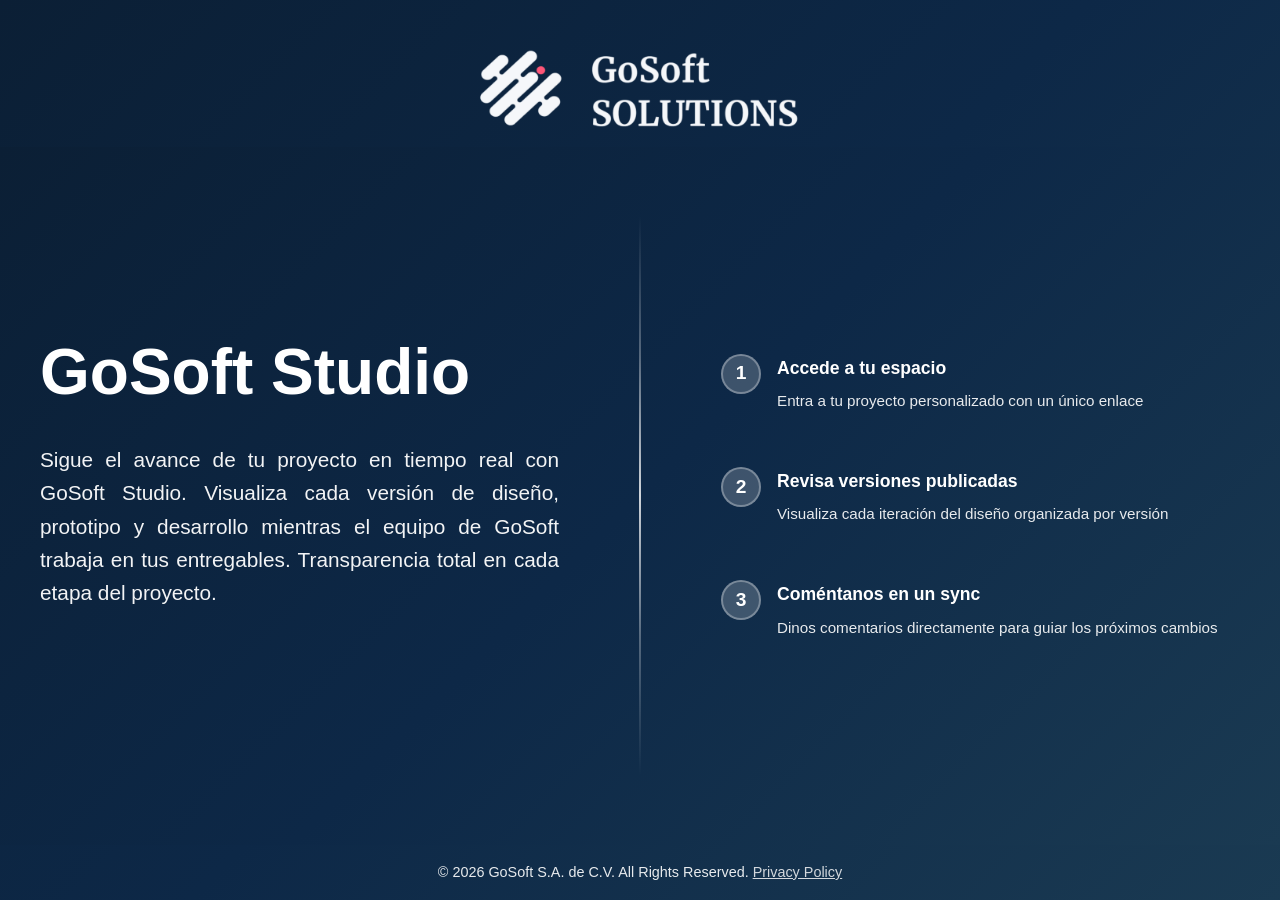
<file: index.html>
<!DOCTYPE html>
<html lang="es">
<head>
    <meta charset="UTF-8">
    <meta name="viewport" content="width=device-width, initial-scale=1.0">
    <meta name="description" content="Consulta en tiempo real el avance de tu proyecto con GoSoft Studio. Comparte el enlace de Figma y visualiza cada versión de forma clara y ordenada.">
    <meta name="keywords" content="GoSoft, Studio, avances de proyecto, versiones, Figma, seguimiento">
    <meta name="author" content="GoSoft">
    <meta name="robots" content="index, follow">
    <meta http-equiv="X-Content-Type-Options" content="nosniff">
    <meta http-equiv="X-Frame-Options" content="DENY">
    <meta http-equiv="X-XSS-Protection" content="1; mode=block">
    <meta http-equiv="Referrer-Policy" content="strict-origin-when-cross-origin">
    <title>GoSoft Studio</title>
    <link rel="icon" href="favicon.ico">
    <link rel="stylesheet" href="css/style.css">
</head>
<body>
    <main>
        <header class="header-banner">
            <a href="https://gosoftsolutions.com" target="_blank" rel="noopener noreferrer" class="logo-link">
                <img src="images/GoSoft sf.png" alt="GoSoft Solutions Banner" class="main-banner">
            </a>
        </header>

        <section class="hero">
            <div class="hero-container">
                <div class="hero-left">
                    <h1>GoSoft Studio</h1>
                    <p>Sigue el avance de tu proyecto en tiempo real con GoSoft Studio. Visualiza cada versión de diseño, prototipo y desarrollo mientras el equipo de GoSoft trabaja en tus entregables. Transparencia total en cada etapa del proyecto.</p>
                </div>

                <div class="divider-line"></div>

                <div class="hero-right">
                    <div class="steps-container">
                        <div class="step">
                            <div class="step-number">1</div>
                            <div class="step-content">
                                <h3>Accede a tu espacio</h3>
                                <p>Entra a tu proyecto personalizado con un único enlace</p>
                            </div>
                        </div>

                        <div class="step">
                            <div class="step-number">2</div>
                            <div class="step-content">
                                <h3>Revisa versiones publicadas</h3>
                                <p>Visualiza cada iteración del diseño organizada por versión</p>
                            </div>
                        </div>

                        <div class="step">
                            <div class="step-number">3</div>
                            <div class="step-content">
                                <h3>Coméntanos en un sync</h3>
                                <p>Dinos comentarios directamente para guiar los próximos cambios</p>
                            </div>
                        </div>


                    </div>
                </div>
            </div>
        </section>
        <p class="copyright">&copy; 2026 GoSoft S.A. de C.V. All Rights Reserved. <a href="https://gosoftsolutions.com/politica-de-confidencialidad" target="_blank" rel="noopener noreferrer">Privacy Policy</a></p>
    </main>

    <script src="js/script.js"></script>
</body>
</html>
</file>
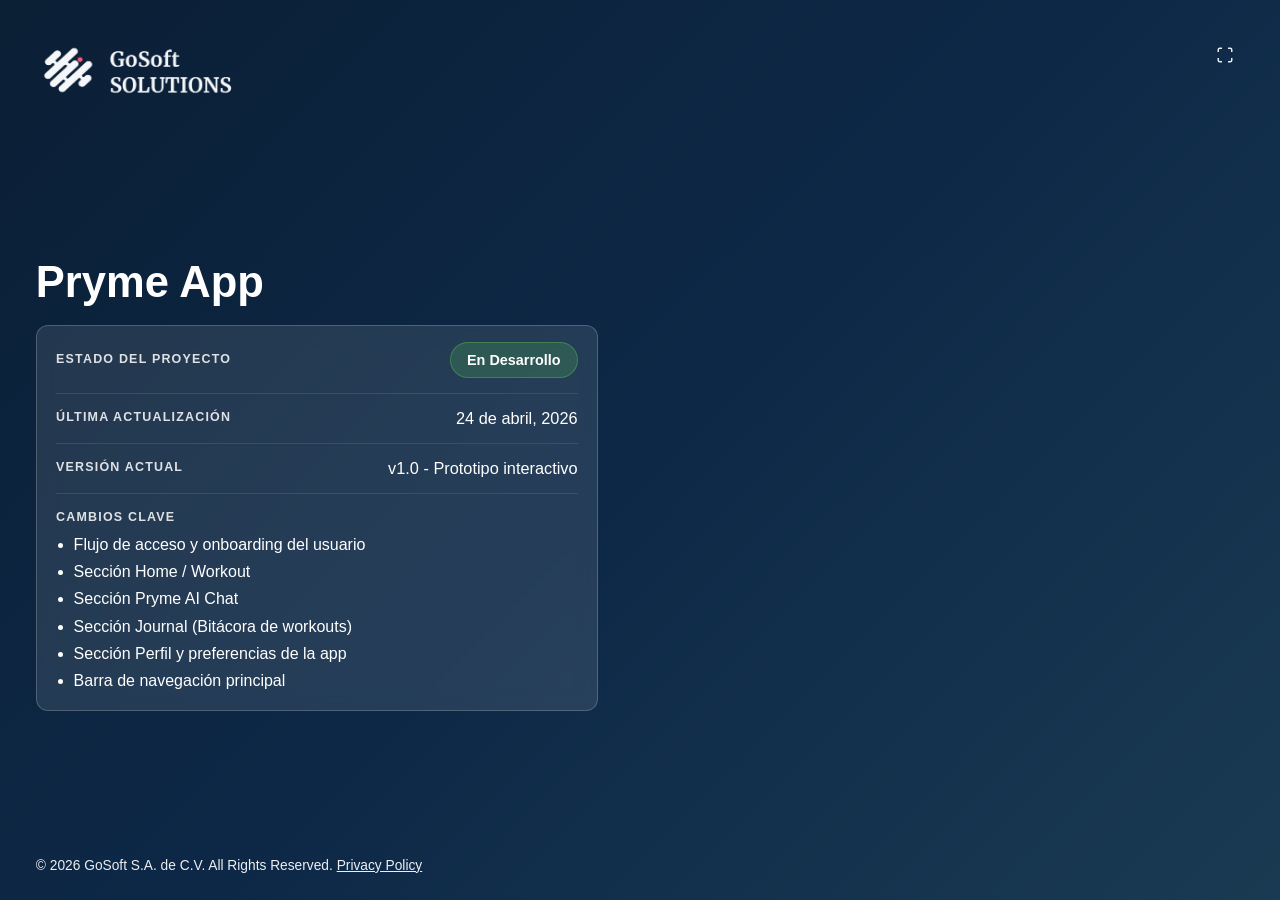
<file: pryme/v1/index.html>
<!DOCTYPE html>
<html lang="es">
<head>
    <meta charset="UTF-8">
    <meta name="viewport" content="width=device-width, initial-scale=1.0">
    <meta name="description" content="Pryme App - Revisión de avances y versiones del proyecto">
    <meta name="keywords" content="Pryme, proyecto, avances, versiones, prototipo">
    <meta name="author" content="GoSoft">
    <meta name="robots" content="index, follow">
    <meta name="figma-embed-url" content="https://embed.figma.com/proto/Wrim8tHzCuPwlB8228ar20/Pryme-App?node-id=3250-12203&p=f&viewport=631%2C317%2C0.02&t=milmvDdja6f21qel-1&scaling=scale-down&content-scaling=fixed&starting-point-node-id=3250%3A12203&page-id=42%3A2005&embed-host=share&hide-ui=1&show-proto-sidebar=0">
    <title>Pryme App | GoSoft Studio</title>
    <link rel="icon" type="image/x-icon" href="../../favicon.ico">
    <link rel="stylesheet" href="../../css/style.css">
    <style>
        /* Estilos específicos para la página del cliente */
        .client-hero {
            --page-pad: clamp(1rem, 1.8vw, 2rem);
            --bottom-align-offset: 0px;
            --left-group-shift: clamp(-12px, -0.8vw, -6px);
            --left-logo-shift: clamp(-16px, -1vw, -10px);
            --left-logo-top-shift: clamp(-62px, -3.2vw, -34px);
            --center-block-shift: clamp(-32px, -1.8vw, -18px);
            background: linear-gradient(135deg, #0B1F35, #0D2847, #1A3A52);
            color: white;
            flex: 1;
            display: flex;
            align-items: center;
            justify-content: center;
            padding: var(--page-pad);
            min-height: 100vh;
            height: 100vh;
            width: 100%;
        }


        .client-container {
            width: min(100%, 1760px);
            margin: 0 auto;
            display: grid;
            grid-template-columns: minmax(480px, 1fr) minmax(520px, 1fr);
            gap: clamp(1rem, 2vw, 2rem);
            align-items: stretch;
            height: 100%;
        }

        .client-info {
            text-align: left;
            max-width: 100%;
            display: flex;
            flex-direction: column;
            justify-content: flex-start;
            min-height: 100%;
            min-width: 0;
            padding: clamp(1rem, 1.8vw, 2rem) clamp(1rem, 1.8vw, 2rem) var(--bottom-align-offset) clamp(1rem, 1.8vw, 2rem);
            overflow-y: auto;
            overflow-x: hidden;
        }

        .client-content-group {
            width: min(100%, 700px);
            min-height: 100%;
            display: flex;
            flex-direction: column;
            justify-content: space-between;
            margin-left: var(--left-group-shift);
        }

        .client-main-block {
            display: flex;
            flex-direction: column;
            justify-content: flex-start;
            transform: translateY(var(--center-block-shift));
        }

        .client-brand {
            display: block;
            margin-bottom: clamp(0.9rem, 1.2vw, 1.5rem);
            margin-top: var(--left-logo-top-shift);
            width: 100%;
        }

        .client-brand .main-banner {
            max-height: 130px;
            width: auto;
            display: block;
        }

        .client-brand .logo-link {
            display: inline-flex;
            margin-left: var(--left-logo-shift);
        }

        .client-info h1 {
            font-size: clamp(2.4rem, 3.4vw, 3.35rem);
            margin-bottom: 1rem;
            font-weight: 700;
            line-height: 1.2;
        }

        .project-details {
            background: rgba(255,255,255,0.1);
            border-radius: 12px;
            padding: clamp(1rem, 1.3vw, 1.25rem) clamp(1.1rem, 1.5vw, 1.4rem);
            margin-bottom: 0;
            backdrop-filter: blur(10px);
            border: 1px solid rgba(255,255,255,0.2);
        }

        .detail-item {
            margin-bottom: 0.9rem;
            padding-bottom: 0.9rem;
            border-bottom: 1px solid rgba(255,255,255,0.1);
        }

        .detail-item.status-inline {
            display: flex;
            align-items: center;
            justify-content: space-between;
            gap: 0.75rem;
        }

        .detail-item.status-inline .detail-label {
            margin-bottom: 0;
        }

        .detail-item.status-inline .detail-value {
            line-height: 1.25;
            text-align: right;
        }

        .detail-item:last-child {
            margin-bottom: 0;
            padding-bottom: 0;
            border-bottom: none;
        }

        .detail-label {
            font-size: 0.78rem;
            text-transform: uppercase;
            letter-spacing: 1.2px;
            opacity: 0.85;
            margin-bottom: 0.3rem;
            font-weight: 600;
        }

        .detail-value {
            font-size: clamp(1.02rem, 1.1vw, 1.08rem);
            font-weight: 600;
            line-height: 1.4;
        }

        .detail-value.plain-value {
            font-weight: 400;
        }

        .detail-list {
            margin: 0;
            padding-left: 1.1rem;
            line-height: 1.5;
            font-size: 1rem;
            font-weight: 500;
        }

        .detail-list li {
            margin-bottom: 0.2rem;
        }

        .detail-list li:last-child {
            margin-bottom: 0;
        }

        .status-badge {
            display: inline-block;
            background: rgba(76, 175, 80, 0.25);
            color: #ffffff;
            padding: 0.5rem 1rem;
            border-radius: 20px;
            font-size: 0.9rem;
            font-weight: 600;
            border: 1px solid rgba(76, 175, 80, 0.5);
        }

        .version-info {
            font-size: 0.94rem;
            opacity: 0.95;
            line-height: 1.45;
        }

        .client-footer {
            margin-top: 0;
            text-align: left;
            font-size: 0.86rem;
            opacity: 0.92;
        }

        .client-footer a {
            color: inherit;
            text-decoration: underline;
        }

        /* Embed de prototipo */
        .phone-mockup {
            position: relative;
            display: flex;
            align-items: stretch;
            justify-content: stretch;
            perspective: none;
            width: 100%;
            height: 100%;
            min-width: 0;
            min-height: 0;
            padding: 0 0 var(--bottom-align-offset) 0;
            background: transparent;
        }

        .iphone-frame {
            width: 100%;
            height: 100%;
            min-height: 0;
            background: transparent;
            border-radius: 0;
            padding: 0;
            box-shadow: none;
            border: none;
            position: relative;
            z-index: 10;
            overflow: hidden;
        }

        .iphone-frame::before {
            display: none;
        }

        .iphone-frame::after {
            display: none;
        }

        .iphone-screen {
            width: 100%;
            height: 100%;
            background: transparent;
            border-radius: 0;
            overflow: hidden;
            position: relative;
        }

        .iphone-screen iframe {
            width: 100%;
            height: 100%;
            border: none;
            display: block;
            transform: none;
            transform-origin: center center;
            background: transparent;
            border-radius: clamp(18px, 1.5vw, 24px);
        }

        .expand-btn {
            position: absolute;
            top: 14px;
            right: 14px;
            width: 36px;
            height: 36px;
            background: transparent;
            border: none;
            border-radius: 0;
            cursor: pointer;
            display: flex;
            align-items: center;
            justify-content: center;
            z-index: 100;
            transition: opacity 0.2s ease, transform 0.2s ease;
            padding: 0;
        }

        .expand-btn:hover {
            opacity: 0.78;
        }

        .expand-btn:active {
            transform: scale(0.95);
        }

        .expand-icon {
            width: 18px;
            height: 18px;
            stroke: rgba(255, 255, 255, 0.9);
            stroke-width: 2;
            fill: none;
        }

        /* Fullscreen Modal */
        .fullscreen-modal {
            position: fixed;
            top: 0;
            left: 0;
            width: 100%;
            height: 100%;
            background: linear-gradient(135deg, #0B1F35, #0D2847, #1A3A52);
            z-index: 9999;
            display: none;
            flex-direction: column;
            align-items: center;
            justify-content: center;
            opacity: 0;
            transition: opacity 0.3s ease;
        }

        .fullscreen-modal.active {
            display: flex;
            opacity: 1;
        }

        .close-btn {
            width: 44px;
            height: 44px;
            background: transparent;
            border: none;
            border-radius: 0;
            cursor: pointer;
            display: flex;
            align-items: center;
            justify-content: center;
            z-index: 10000;
            transition: opacity 0.2s ease, transform 0.2s ease;
            padding: 0;
        }

        .close-btn:hover {
            opacity: 0.78;
        }

        .close-btn:active {
            transform: scale(0.95);
        }

        .close-icon {
            width: 22px;
            height: 22px;
            stroke: rgba(255, 255, 255, 0.95);
            stroke-width: 2.5;
            fill: none;
            stroke-linecap: round;
        }

        .fullscreen-container {
            width: 95%;
            height: 95%;
            background: transparent;
            border-radius: 16px;
            position: relative;
            overflow: hidden;
        }

        .fullscreen-container .close-btn {
            position: absolute;
            top: 14px;
            right: 14px;
            z-index: 2;
        }

        .fullscreen-container iframe {
            width: 100%;
            height: 100%;
            border: none;
            display: block;
        }


        /* Responsive */
        @media (min-width: 1900px) {
            .client-container {
                width: min(100%, 1920px);
                gap: clamp(1.2rem, 1.6vw, 2.1rem);
            }

            .client-content-group {
                width: min(100%, 760px);
            }
        }

        @media (max-width: 1440px) {
            .client-container {
                grid-template-columns: minmax(430px, 1fr) minmax(500px, 1fr);
                gap: clamp(0.9rem, 1.4vw, 1.4rem);
            }
        }

        @media (max-width: 1180px) {
            .client-hero {
                --page-pad: clamp(0.9rem, 1.2vw, 1.25rem);
                --left-logo-top-shift: clamp(-44px, -2.6vw, -24px);
                --center-block-shift: clamp(-22px, -1.5vw, -10px);
            }

            .client-container {
                grid-template-columns: minmax(390px, 1fr) minmax(420px, 1fr);
                gap: clamp(0.75rem, 1.1vw, 1rem);
            }

            .client-content-group {
                width: min(100%, 640px);
            }
        }

        @media (max-width: 980px) {
            .client-hero {
                height: auto;
                min-height: 100vh;
            }

            .client-container {
                grid-template-columns: 1fr;
                gap: 1.5rem;
                height: auto;
            }

            .client-info,
            .client-content-group {
                min-height: auto;
            }

            .client-content-group {
                width: 100%;
                margin-left: 0;
                justify-content: flex-start;
                gap: 1rem;
            }

            .client-main-block {
                justify-content: flex-start;
                transform: none;
            }

            .client-brand {
                margin-top: 0;
            }

            .client-brand .logo-link {
                margin-left: 0;
            }

            .phone-mockup {
                padding: 0;
                min-height: 62vh;
            }
        }

        @media (max-width: 768px) {
            .client-hero {
                padding: 1rem;
                min-height: auto;
            }

            .client-info {
                padding: 0;
                display: contents;
            }

            .client-container {
                display: flex;
                flex-direction: column;
                gap: 1.2rem;
            }

            .client-content-group {
                min-height: auto;
                justify-content: flex-start;
                order: 1;
            }

            .client-brand {
                margin-bottom: 0.5rem;
                text-align: center;
            }

            .client-brand .main-banner {
                max-height: 78px;
            }

            .client-brand .logo-link {
                margin-left: 0;
                justify-content: center;
                width: 100%;
            }

            .client-info h1 {
                font-size: 2.2rem;
                margin-bottom: 0.75rem;
                text-align: center;
            }

            .project-details {
                padding: 1.1rem;
            }

            .client-footer {
                margin-top: 0;
                text-align: center;
                order: 3;
            }

            .phone-mockup {
                min-height: 72vh;
                order: 2;
            }

            .expand-btn {
                width: 34px;
                height: 34px;
                top: 10px;
                right: 10px;
            }

        }
    </style>
</head>
<body>
    <main>
        <section class="client-hero">
            <div class="client-container">
                <!-- Lado Izquierdo: Información del Proyecto -->
                <div class="client-info">
                    <div class="client-content-group">
                        <div class="client-brand">
                            <a href="https://gosoftsolutions.com" target="_blank" rel="noopener noreferrer" class="logo-link">
                                <img src="../../images/GoSoft sf.png" alt="GoSoft Solutions Banner" class="main-banner">
                            </a>
                        </div>
                        <div class="client-main-block">
                            <h1>Pryme App</h1>
                            
                            <div class="project-details">
                                <div class="detail-item status-inline">
                                    <div class="detail-label">Estado del proyecto</div>
                                    <div class="detail-value">
                                        <span class="status-badge">En Desarrollo</span>
                                    </div>
                                </div>

                                <div class="detail-item status-inline">
                                    <div class="detail-label">Última actualización</div>
                                    <div class="detail-value plain-value">24 de abril, 2026</div>
                                </div>

                                <div class="detail-item status-inline">
                                    <div class="detail-label">Versión actual</div>
                                    <div class="detail-value plain-value">v1.0 - Prototipo interactivo</div>
                                </div>

                                <div class="detail-item">
                                    <div class="detail-label">Cambios clave</div>
                                    <ul class="detail-list">
                                        <li>Flujo de acceso y onboarding del usuario</li>
                                        <li>Sección Home / Workout</li>
                                        <li>Sección Pryme AI Chat</li>
                                        <li>Sección Journal (Bitácora de workouts)</li>
                                        <li>Sección Perfil y preferencias de la app</li>
                                        <li>Barra de navegación principal</li>
                                    </ul>
                                </div>
                            </div>
                        </div>

                        <p class="client-footer">&copy; 2026 GoSoft S.A. de C.V. All Rights Reserved. <a href="https://gosoftsolutions.com/politica-de-confidencialidad" target="_blank" rel="noopener noreferrer">Privacy Policy</a></p>
                    </div>
                </div>

                <!-- Lado Derecho: Mockup iPhone con Figma -->
                <div class="phone-mockup">
                    <div class="iphone-frame">
                        <div class="iphone-screen">
                            <iframe id="prototypeIframe" src="about:blank" allowfullscreen></iframe>
                            <button class="expand-btn" onclick="openFullscreen()" title="Abrir en pantalla completa">
                                <svg class="expand-icon" viewBox="0 0 24 24" xmlns="http://www.w3.org/2000/svg">
                                    <path d="M8 3H5a2 2 0 00-2 2v3m18 0V5a2 2 0 00-2-2h-3m0 18h3a2 2 0 002-2v-3M3 16v3a2 2 0 002 2h3" />
                                </svg>
                            </button>
                        </div>
                    </div>
                </div>
            </div>
        </section>

        <!-- Fullscreen Modal -->
        <div id="fullscreenModal" class="fullscreen-modal">
            <div class="fullscreen-container">
                <button class="close-btn" onclick="closeFullscreen()" title="Cerrar pantalla completa">
                    <svg class="close-icon" viewBox="0 0 24 24" xmlns="http://www.w3.org/2000/svg">
                        <path d="M18 6L6 18M6 6l12 12" />
                    </svg>
                </button>
                <iframe id="fullscreenIframe" src="about:blank" allowfullscreen></iframe>
            </div>
        </div>

    </main>

    <script src="../../js/script.js"></script>
    <script>
        function applyFigmaUrl() {
            const figmaMeta = document.querySelector('meta[name="figma-embed-url"]');
            if (!figmaMeta || !figmaMeta.content) {
                return;
            }

            const figmaUrl = figmaMeta.content.trim();
            const prototypeIframe = document.getElementById('prototypeIframe');
            const fullscreenIframe = document.getElementById('fullscreenIframe');

            if (prototypeIframe) {
                prototypeIframe.src = figmaUrl;
            }

            if (fullscreenIframe) {
                fullscreenIframe.src = figmaUrl;
            }
        }

        document.addEventListener('DOMContentLoaded', applyFigmaUrl);

        function openFullscreen() {
            const modal = document.getElementById('fullscreenModal');
            modal.classList.add('active');
            document.body.style.overflow = 'hidden';
        }

        function closeFullscreen() {
            const modal = document.getElementById('fullscreenModal');
            modal.classList.remove('active');
            document.body.style.overflow = 'auto';
        }

        document.addEventListener('keydown', function(event) {
            if (event.key === 'Escape') {
                closeFullscreen();
            }
        });

    </script>
</html>
</file>
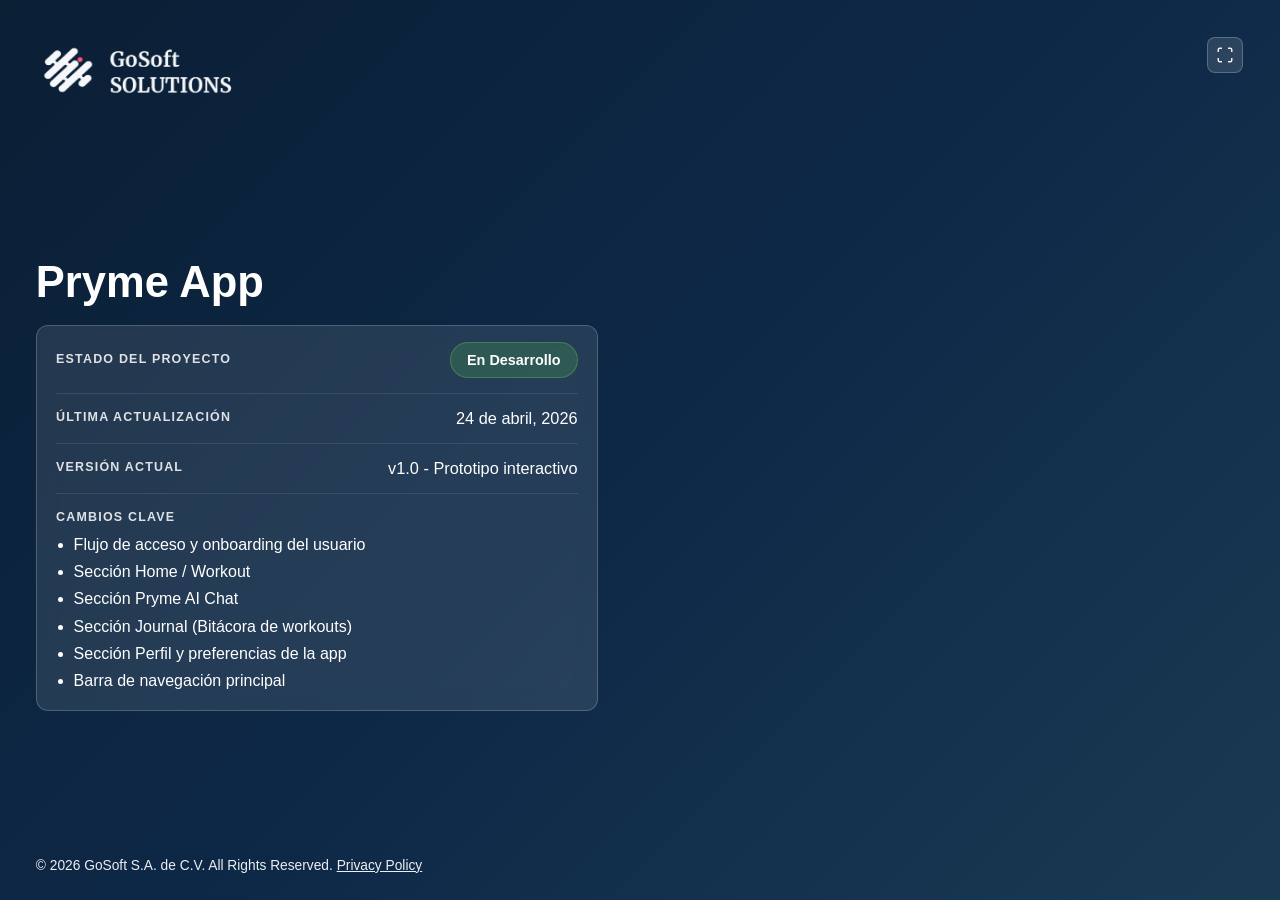
<file: template/v1/index.html>
<!DOCTYPE html>
<html lang="es">
<head>
    <meta charset="UTF-8">
    <meta name="viewport" content="width=device-width, initial-scale=1.0">
    <meta name="description" content="Pryme App - Revisión de avances y versiones del proyecto">
    <meta name="keywords" content="Pryme, proyecto, avances, versiones, prototipo">
    <meta name="author" content="GoSoft">
    <meta name="robots" content="index, follow">
    <meta name="figma-embed-url" content="https://embed.figma.com/proto/Wrim8tHzCuPwlB8228ar20/Pryme-App?node-id=3250-12203&p=f&viewport=631%2C317%2C0.02&t=milmvDdja6f21qel-1&scaling=scale-down&content-scaling=fixed&starting-point-node-id=3250%3A12203&page-id=42%3A2005&embed-host=share&hide-ui=1&show-proto-sidebar=0">
    <title>Pryme App | GoSoft Studio</title>
    <link rel="icon" type="image/x-icon" href="../../favicon.ico">
    <link rel="stylesheet" href="../../css/style.css">
    <style>
        /* Estilos específicos para la página del cliente */
        .client-hero {
            --page-pad: clamp(1rem, 1.8vw, 2rem);
            --bottom-align-offset: 0px;
            --left-group-shift: clamp(-12px, -0.8vw, -6px);
            --left-logo-shift: clamp(-16px, -1vw, -10px);
            --left-logo-top-shift: clamp(-62px, -3.2vw, -34px);
            --center-block-shift: clamp(-32px, -1.8vw, -18px);
            background: linear-gradient(135deg, #0B1F35, #0D2847, #1A3A52);
            color: white;
            flex: 1;
            display: flex;
            align-items: center;
            justify-content: center;
            padding: var(--page-pad);
            min-height: 100vh;
            height: 100vh;
            width: 100%;
        }

        .client-container {
            width: min(100%, 1760px);
            margin: 0 auto;
            display: grid;
            grid-template-columns: minmax(480px, 1fr) minmax(520px, 1fr);
            gap: clamp(1rem, 2vw, 2rem);
            align-items: stretch;
            height: 100%;
        }

        .client-info {
            text-align: left;
            max-width: 100%;
            display: flex;
            flex-direction: column;
            justify-content: flex-start;
            min-height: 100%;
            min-width: 0;
            padding: clamp(1rem, 1.8vw, 2rem) clamp(1rem, 1.8vw, 2rem) var(--bottom-align-offset) clamp(1rem, 1.8vw, 2rem);
            overflow-y: auto;
            overflow-x: hidden;
        }

        .client-content-group {
            width: min(100%, 700px);
            min-height: 100%;
            display: flex;
            flex-direction: column;
            justify-content: space-between;
            margin-left: var(--left-group-shift);
        }

        .client-main-block {
            display: flex;
            flex-direction: column;
            justify-content: flex-start;
            transform: translateY(var(--center-block-shift));
        }

        .client-brand {
            display: block;
            margin-bottom: clamp(0.9rem, 1.2vw, 1.5rem);
            margin-top: var(--left-logo-top-shift);
            width: 100%;
        }

        .client-brand .main-banner {
            max-height: 130px;
            width: auto;
            display: block;
        }

        .client-brand .logo-link {
            display: inline-flex;
            margin-left: var(--left-logo-shift);
        }

        .client-info h1 {
            font-size: clamp(2.4rem, 3.4vw, 3.35rem);
            margin-bottom: 1rem;
            font-weight: 700;
            line-height: 1.2;
        }

        .project-details {
            background: rgba(255,255,255,0.1);
            border-radius: 12px;
            padding: clamp(1rem, 1.3vw, 1.25rem) clamp(1.1rem, 1.5vw, 1.4rem);
            margin-bottom: 0;
            backdrop-filter: blur(10px);
            border: 1px solid rgba(255,255,255,0.2);
        }

        .detail-item {
            margin-bottom: 0.9rem;
            padding-bottom: 0.9rem;
            border-bottom: 1px solid rgba(255,255,255,0.1);
        }

        .detail-item.status-inline {
            display: flex;
            align-items: center;
            justify-content: space-between;
            gap: 0.75rem;
        }

        .detail-item.status-inline .detail-label {
            margin-bottom: 0;
        }

        .detail-item.status-inline .detail-value {
            line-height: 1.25;
            text-align: right;
        }

        .detail-item:last-child {
            margin-bottom: 0;
            padding-bottom: 0;
            border-bottom: none;
        }

        .detail-label {
            font-size: 0.78rem;
            text-transform: uppercase;
            letter-spacing: 1.2px;
            opacity: 0.85;
            margin-bottom: 0.3rem;
            font-weight: 600;
        }

        .detail-value {
            font-size: clamp(1.02rem, 1.1vw, 1.08rem);
            font-weight: 600;
            line-height: 1.4;
        }

        .detail-value.plain-value {
            font-weight: 400;
        }

        .detail-list {
            margin: 0;
            padding-left: 1.1rem;
            line-height: 1.5;
            font-size: 1rem;
            font-weight: 500;
        }

        .detail-list li {
            margin-bottom: 0.2rem;
        }

        .detail-list li:last-child {
            margin-bottom: 0;
        }

        .status-badge {
            display: inline-block;
            background: rgba(76, 175, 80, 0.25);
            color: #ffffff;
            padding: 0.5rem 1rem;
            border-radius: 20px;
            font-size: 0.9rem;
            font-weight: 600;
            border: 1px solid rgba(76, 175, 80, 0.5);
        }

        .version-info {
            font-size: 0.94rem;
            opacity: 0.95;
            line-height: 1.45;
        }

        .client-footer {
            margin-top: 0;
            text-align: left;
            font-size: 0.86rem;
            opacity: 0.92;
        }

        .client-footer a {
            color: inherit;
            text-decoration: underline;
        }

        /* Embed de prototipo */
        .phone-mockup {
            position: relative;
            display: flex;
            align-items: stretch;
            justify-content: stretch;
            perspective: none;
            width: 100%;
            height: 100%;
            min-width: 0;
            min-height: 0;
            padding: 0 0 var(--bottom-align-offset) 0;
            background: transparent;
        }

        .iphone-frame {
            width: 100%;
            height: 100%;
            min-height: 0;
            background: transparent;
            border-radius: 0;
            padding: 0;
            box-shadow: none;
            border: none;
            position: relative;
            z-index: 10;
            overflow: hidden;
        }

        .iphone-frame::before {
            display: none;
        }

        .iphone-frame::after {
            display: none;
        }

        .iphone-screen {
            width: 100%;
            height: 100%;
            background: transparent;
            border-radius: 0;
            overflow: hidden;
            position: relative;
        }

        .iphone-screen iframe {
            width: 100%;
            height: 100%;
            border: none;
            display: block;
            transform: none;
            transform-origin: center center;
            background: transparent;
            border-radius: clamp(18px, 1.5vw, 24px);
        }

        .expand-btn {
            position: absolute;
            top: 14px;
            right: 14px;
            width: 36px;
            height: 36px;
            background: rgba(255, 255, 255, 0.12);
            border: 1px solid rgba(255, 255, 255, 0.22);
            border-radius: 8px;
            cursor: pointer;
            display: flex;
            align-items: center;
            justify-content: center;
            z-index: 100;
            transition: all 0.3s ease;
            backdrop-filter: blur(8px);
        }

        .expand-btn:hover {
            background: rgba(255, 255, 255, 0.18);
            border-color: rgba(255, 255, 255, 0.35);
        }

        .expand-btn:active {
            transform: scale(0.95);
        }

        .expand-icon {
            width: 18px;
            height: 18px;
            stroke: rgba(255, 255, 255, 0.9);
            stroke-width: 2;
            fill: none;
        }

        /* Fullscreen Modal */
        .fullscreen-modal {
            position: fixed;
            top: 0;
            left: 0;
            width: 100%;
            height: 100%;
            background: linear-gradient(135deg, #0B1F35, #0D2847, #1A3A52);
            z-index: 9999;
            display: none;
            flex-direction: column;
            align-items: center;
            justify-content: center;
            opacity: 0;
            transition: opacity 0.3s ease;
        }

        .fullscreen-modal.active {
            display: flex;
            opacity: 1;
        }

        .close-btn {
            width: 44px;
            height: 44px;
            background: rgba(255, 255, 255, 0.15);
            border: 1px solid rgba(255, 255, 255, 0.3);
            border-radius: 10px;
            cursor: pointer;
            display: flex;
            align-items: center;
            justify-content: center;
            z-index: 10000;
            transition: all 0.3s ease;
            backdrop-filter: blur(10px);
        }

        .close-btn:hover {
            background: rgba(255, 255, 255, 0.22);
            border-color: rgba(255, 255, 255, 0.45);
        }

        .close-btn:active {
            transform: scale(0.95);
        }

        .close-icon {
            width: 22px;
            height: 22px;
            stroke: rgba(255, 255, 255, 0.95);
            stroke-width: 2.5;
            fill: none;
            stroke-linecap: round;
        }

        .fullscreen-container {
            width: 95%;
            height: 95%;
            background: transparent;
            border-radius: 16px;
            position: relative;
            overflow: hidden;
        }

        .fullscreen-container .close-btn {
            position: absolute;
            top: 14px;
            right: 14px;
            z-index: 2;
        }

        .fullscreen-container iframe {
            width: 100%;
            height: 100%;
            border: none;
            display: block;
        }

        /* Responsive */
        @media (min-width: 1900px) {
            .client-container {
                width: min(100%, 1920px);
                gap: clamp(1.2rem, 1.6vw, 2.1rem);
            }

            .client-content-group {
                width: min(100%, 760px);
            }
        }

        @media (max-width: 1440px) {
            .client-container {
                grid-template-columns: minmax(430px, 1fr) minmax(500px, 1fr);
                gap: clamp(0.9rem, 1.4vw, 1.4rem);
            }
        }

        @media (max-width: 1180px) {
            .client-hero {
                --page-pad: clamp(0.9rem, 1.2vw, 1.25rem);
                --left-logo-top-shift: clamp(-44px, -2.6vw, -24px);
                --center-block-shift: clamp(-22px, -1.5vw, -10px);
            }

            .client-container {
                grid-template-columns: minmax(390px, 1fr) minmax(420px, 1fr);
                gap: clamp(0.75rem, 1.1vw, 1rem);
            }

            .client-content-group {
                width: min(100%, 640px);
            }
        }

        @media (max-width: 980px) {
            .client-hero {
                height: auto;
                min-height: 100vh;
            }

            .client-container {
                grid-template-columns: 1fr;
                gap: 1.5rem;
                height: auto;
            }

            .client-info,
            .client-content-group {
                min-height: auto;
            }

            .client-content-group {
                width: 100%;
                margin-left: 0;
                justify-content: flex-start;
                gap: 1rem;
            }

            .client-main-block {
                justify-content: flex-start;
                transform: none;
            }

            .client-brand {
                margin-top: 0;
            }

            .client-brand .logo-link {
                margin-left: 0;
            }

            .phone-mockup {
                padding: 0;
                min-height: 62vh;
            }
        }

        @media (max-width: 768px) {
            .client-hero {
                padding: 1rem;
                min-height: auto;
            }

            .client-info {
                padding: 0;
            }

            .client-brand {
                margin-bottom: 1rem;
            }

            .client-brand .main-banner {
                max-height: 78px;
            }

            .client-info h1 {
                font-size: 2.2rem;
                margin-bottom: 1rem;
                text-align: center;
            }

            .project-details {
                padding: 1.1rem;
            }

            .phone-mockup {
                min-height: 56vh;
            }

            .expand-btn {
                width: 34px;
                height: 34px;
                top: 10px;
                right: 10px;
            }
        }
    </style>
</head>
<body>
    <main>
        <section class="client-hero">
            <div class="client-container">
                <!-- Lado Izquierdo: Información del Proyecto -->
                <div class="client-info">
                    <div class="client-content-group">
                        <div class="client-brand">
                            <a href="https://gosoftsolutions.com" target="_blank" rel="noopener noreferrer" class="logo-link">
                                <img src="../../images/GoSoft sf.png" alt="GoSoft Solutions Banner" class="main-banner">
                            </a>
                        </div>
                        <div class="client-main-block">
                            <h1>Pryme App</h1>
                            
                            <div class="project-details">
                                <div class="detail-item status-inline">
                                    <div class="detail-label">Estado del proyecto</div>
                                    <div class="detail-value">
                                        <span class="status-badge">En Desarrollo</span>
                                    </div>
                                </div>

                                <div class="detail-item status-inline">
                                    <div class="detail-label">Última actualización</div>
                                    <div class="detail-value plain-value">24 de abril, 2026</div>
                                </div>

                                <div class="detail-item status-inline">
                                    <div class="detail-label">Versión actual</div>
                                    <div class="detail-value plain-value">v1.0 - Prototipo interactivo</div>
                                </div>

                                <div class="detail-item">
                                    <div class="detail-label">Cambios clave</div>
                                    <ul class="detail-list">
                                        <li>Flujo de acceso y onboarding del usuario</li>
                                        <li>Sección Home / Workout</li>
                                        <li>Sección Pryme AI Chat</li>
                                        <li>Sección Journal (Bitácora de workouts)</li>
                                        <li>Sección Perfil y preferencias de la app</li>
                                        <li>Barra de navegación principal</li>
                                    </ul>
                                </div>
                            </div>
                        </div>

                        <p class="client-footer">&copy; 2026 GoSoft S.A. de C.V. All Rights Reserved. <a href="https://gosoftsolutions.com/politica-de-confidencialidad" target="_blank" rel="noopener noreferrer">Privacy Policy</a></p>
                    </div>
                </div>

                <!-- Lado Derecho: Mockup iPhone con Figma -->
                <div class="phone-mockup">
                    <div class="iphone-frame">
                        <div class="iphone-screen">
                            <iframe id="prototypeIframe" src="about:blank" allowfullscreen></iframe>
                            <button class="expand-btn" onclick="openFullscreen()" title="Abrir en pantalla completa">
                                <svg class="expand-icon" viewBox="0 0 24 24" xmlns="http://www.w3.org/2000/svg">
                                    <path d="M8 3H5a2 2 0 00-2 2v3m18 0V5a2 2 0 00-2-2h-3m0 18h3a2 2 0 002-2v-3M3 16v3a2 2 0 002 2h3" />
                                </svg>
                            </button>
                        </div>
                    </div>
                </div>
            </div>
        </section>

        <!-- Fullscreen Modal -->
        <div id="fullscreenModal" class="fullscreen-modal">
            <div class="fullscreen-container">
                <button class="close-btn" onclick="closeFullscreen()" title="Cerrar pantalla completa">
                    <svg class="close-icon" viewBox="0 0 24 24" xmlns="http://www.w3.org/2000/svg">
                        <path d="M18 6L6 18M6 6l12 12" />
                    </svg>
                </button>
                <iframe id="fullscreenIframe" src="about:blank" allowfullscreen></iframe>
            </div>
        </div>

    </main>

    <script src="../../js/script.js"></script>
    <script>
        function applyFigmaUrl() {
            const figmaMeta = document.querySelector('meta[name="figma-embed-url"]');
            if (!figmaMeta || !figmaMeta.content) {
                return;
            }

            const figmaUrl = figmaMeta.content.trim();
            const prototypeIframe = document.getElementById('prototypeIframe');
            const fullscreenIframe = document.getElementById('fullscreenIframe');

            if (prototypeIframe) {
                prototypeIframe.src = figmaUrl;
            }

            if (fullscreenIframe) {
                fullscreenIframe.src = figmaUrl;
            }
        }

        document.addEventListener('DOMContentLoaded', applyFigmaUrl);

        function openFullscreen() {
            const modal = document.getElementById('fullscreenModal');
            modal.classList.add('active');
            document.body.style.overflow = 'hidden';
        }

        function closeFullscreen() {
            const modal = document.getElementById('fullscreenModal');
            modal.classList.remove('active');
            document.body.style.overflow = 'auto';
        }

        // Cerrar modal con tecla ESC
        document.addEventListener('keydown', function(event) {
            if (event.key === 'Escape') {
                closeFullscreen();
            }
        });
    </script>
</html>
</file>
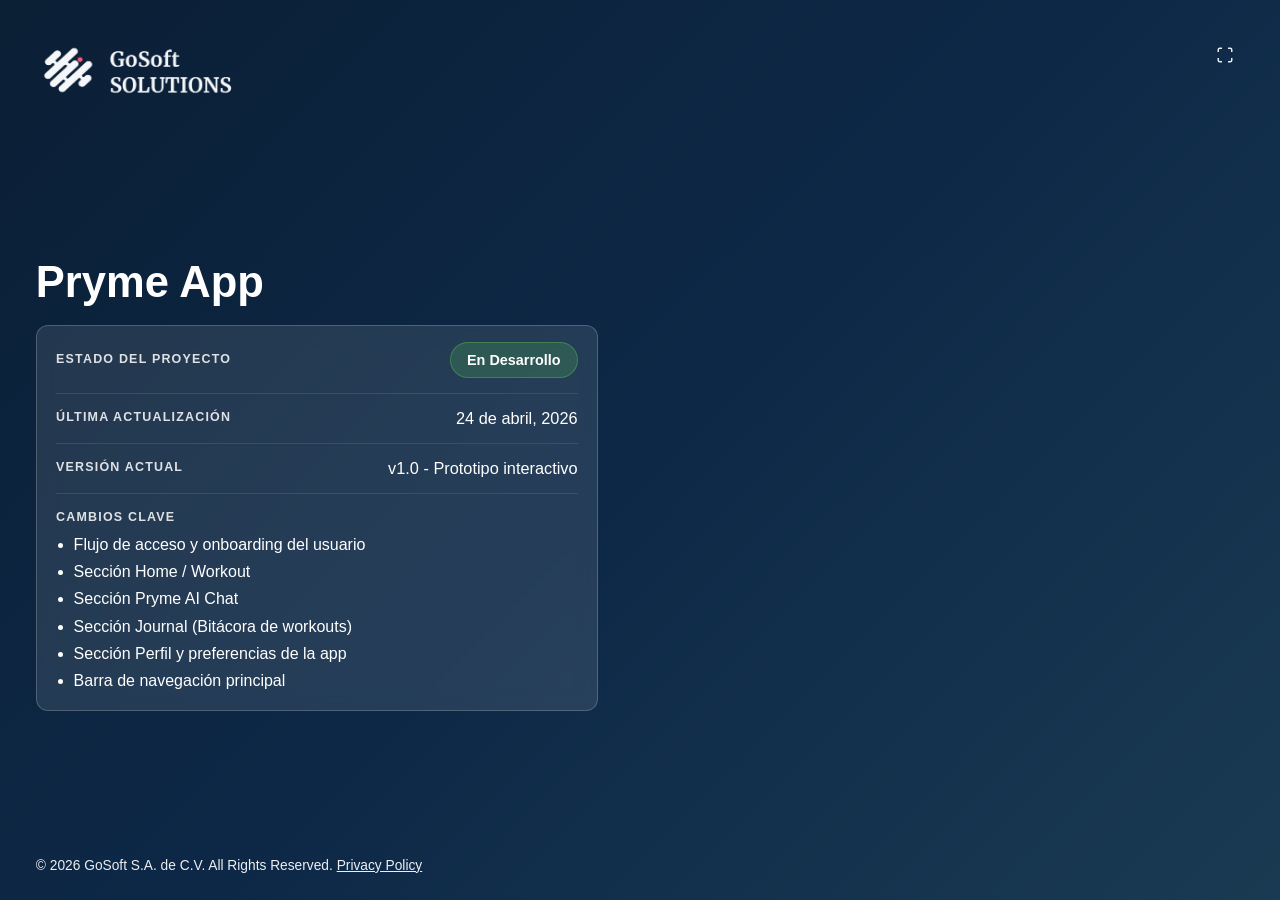
<file: template/client-prototype-template.html>
<!DOCTYPE html>
<html lang="es">
<head>
    <meta charset="UTF-8">
    <meta name="viewport" content="width=device-width, initial-scale=1.0">
    <meta name="description" content="Pryme App - Revisión de avances y versiones del proyecto">
    <meta name="keywords" content="Pryme, proyecto, avances, versiones, prototipo">
    <meta name="author" content="GoSoft">
    <meta name="robots" content="index, follow">
    <meta name="figma-embed-url" content="https://www.figma.com/proto/Wrim8tHzCuPwlB8228ar20/Pryme-App?node-id=3250-12203&viewing=fixed&page-id=42%3A2005&starting-point-node-id=3250%3A12203">
    <title>Pryme App | GoSoft Studio</title>
    <link rel="icon" type="image/x-icon" href="../../favicon.ico">
    <link rel="stylesheet" href="../../css/style.css">
    <style>
        /* Estilos específicos para la página del cliente */
        .client-hero {
            --page-pad: clamp(1rem, 1.8vw, 2rem);
            --bottom-align-offset: 0px;
            --left-group-shift: clamp(-12px, -0.8vw, -6px);
            --left-logo-shift: clamp(-16px, -1vw, -10px);
            --left-logo-top-shift: clamp(-62px, -3.2vw, -34px);
            --center-block-shift: clamp(-32px, -1.8vw, -18px);
            background: linear-gradient(135deg, #0B1F35, #0D2847, #1A3A52);
            color: white;
            flex: 1;
            display: flex;
            align-items: center;
            justify-content: center;
            padding: var(--page-pad);
            min-height: 100vh;
            height: 100vh;
            width: 100%;
        }

        .client-container {
            width: min(100%, 1760px);
            margin: 0 auto;
            display: grid;
            grid-template-columns: minmax(480px, 1fr) minmax(520px, 1fr);
            gap: clamp(1rem, 2vw, 2rem);
            align-items: stretch;
            height: 100%;
        }

        .client-info {
            text-align: left;
            max-width: 100%;
            display: flex;
            flex-direction: column;
            justify-content: flex-start;
            min-height: 100%;
            min-width: 0;
            padding: clamp(1rem, 1.8vw, 2rem) clamp(1rem, 1.8vw, 2rem) var(--bottom-align-offset) clamp(1rem, 1.8vw, 2rem);
            overflow-y: auto;
            overflow-x: hidden;
        }

        .client-content-group {
            width: min(100%, 700px);
            min-height: 100%;
            display: flex;
            flex-direction: column;
            justify-content: space-between;
            margin-left: var(--left-group-shift);
        }

        .client-main-block {
            display: flex;
            flex-direction: column;
            justify-content: flex-start;
            transform: translateY(var(--center-block-shift));
        }

        .client-brand {
            display: block;
            margin-bottom: clamp(0.9rem, 1.2vw, 1.5rem);
            margin-top: var(--left-logo-top-shift);
            width: 100%;
        }

        .client-brand .main-banner {
            max-height: 130px;
            width: auto;
            display: block;
        }

        .client-brand .logo-link {
            display: inline-flex;
            margin-left: var(--left-logo-shift);
        }

        .client-info h1 {
            font-size: clamp(2.4rem, 3.4vw, 3.35rem);
            margin-bottom: 1rem;
            font-weight: 700;
            line-height: 1.2;
        }

        .project-details {
            background: rgba(255,255,255,0.1);
            border-radius: 12px;
            padding: clamp(1rem, 1.3vw, 1.25rem) clamp(1.1rem, 1.5vw, 1.4rem);
            margin-bottom: 0;
            backdrop-filter: blur(10px);
            border: 1px solid rgba(255,255,255,0.2);
        }

        .detail-item {
            margin-bottom: 0.9rem;
            padding-bottom: 0.9rem;
            border-bottom: 1px solid rgba(255,255,255,0.1);
        }

        .detail-item.status-inline {
            display: flex;
            align-items: center;
            justify-content: space-between;
            gap: 0.75rem;
        }

        .detail-item.status-inline .detail-label {
            margin-bottom: 0;
        }

        .detail-item.status-inline .detail-value {
            line-height: 1.25;
            text-align: right;
        }

        .detail-item:last-child {
            margin-bottom: 0;
            padding-bottom: 0;
            border-bottom: none;
        }

        .detail-label {
            font-size: 0.78rem;
            text-transform: uppercase;
            letter-spacing: 1.2px;
            opacity: 0.85;
            margin-bottom: 0.3rem;
            font-weight: 600;
        }

        .detail-value {
            font-size: clamp(1.02rem, 1.1vw, 1.08rem);
            font-weight: 600;
            line-height: 1.4;
        }

        .detail-value.plain-value {
            font-weight: 400;
        }

        .detail-list {
            margin: 0;
            padding-left: 1.1rem;
            line-height: 1.5;
            font-size: 1rem;
            font-weight: 500;
        }

        .detail-list li {
            margin-bottom: 0.2rem;
        }

        .detail-list li:last-child {
            margin-bottom: 0;
        }

        .status-badge {
            display: inline-block;
            background: rgba(76, 175, 80, 0.25);
            color: #ffffff;
            padding: 0.5rem 1rem;
            border-radius: 20px;
            font-size: 0.9rem;
            font-weight: 600;
            border: 1px solid rgba(76, 175, 80, 0.5);
        }

        .version-info {
            font-size: 0.94rem;
            opacity: 0.95;
            line-height: 1.45;
        }

        .client-footer {
            margin-top: 0;
            text-align: left;
            font-size: 0.86rem;
            opacity: 0.92;
        }

        .client-footer a {
            color: inherit;
            text-decoration: underline;
        }

        /* Embed de prototipo */
        .phone-mockup {
            position: relative;
            display: flex;
            align-items: stretch;
            justify-content: stretch;
            perspective: none;
            width: 100%;
            height: 100%;
            min-width: 0;
            min-height: 0;
            padding: 0 0 var(--bottom-align-offset) 0;
            background: transparent;
        }

        .iphone-frame {
            width: 100%;
            height: 100%;
            min-height: 0;
            background: transparent;
            border-radius: 0;
            padding: 0;
            box-shadow: none;
            border: none;
            position: relative;
            z-index: 10;
            overflow: hidden;
        }

        .iphone-frame::before {
            display: none;
        }

        .iphone-frame::after {
            display: none;
        }

        .iphone-screen {
            width: 100%;
            height: 100%;
            background: transparent;
            border-radius: 0;
            overflow: hidden;
            position: relative;
        }

        .iphone-screen iframe {
            width: 100%;
            height: 100%;
            border: none;
            display: block;
            transform: none;
            transform-origin: center center;
            background: transparent;
            border-radius: clamp(18px, 1.5vw, 24px);
        }

        .expand-btn {
            position: absolute;
            top: 14px;
            right: 14px;
            width: 36px;
            height: 36px;
            background: transparent;
            border: none;
            border-radius: 0;
            cursor: pointer;
            display: flex;
            align-items: center;
            justify-content: center;
            z-index: 100;
            transition: opacity 0.2s ease, transform 0.2s ease;
            padding: 0;
        }

        .expand-btn:hover {
            opacity: 0.78;
        }

        .expand-btn:active {
            transform: scale(0.95);
        }

        .expand-icon {
            width: 18px;
            height: 18px;
            stroke: rgba(255, 255, 255, 0.9);
            stroke-width: 2;
            fill: none;
        }

        /* Fullscreen Modal */
        .fullscreen-modal {
            position: fixed;
            top: 0;
            left: 0;
            width: 100%;
            height: 100%;
            background: linear-gradient(135deg, #0B1F35, #0D2847, #1A3A52);
            z-index: 9999;
            display: none;
            flex-direction: column;
            align-items: center;
            justify-content: center;
            opacity: 0;
            transition: opacity 0.3s ease;
        }

        .fullscreen-modal.active {
            display: flex;
            opacity: 1;
        }

        .close-btn {
            width: 44px;
            height: 44px;
            background: transparent;
            border: none;
            border-radius: 0;
            cursor: pointer;
            display: flex;
            align-items: center;
            justify-content: center;
            z-index: 10000;
            transition: opacity 0.2s ease, transform 0.2s ease;
            padding: 0;
        }

        .close-btn:hover {
            opacity: 0.78;
        }

        .close-btn:active {
            transform: scale(0.95);
        }

        .close-icon {
            width: 22px;
            height: 22px;
            stroke: rgba(255, 255, 255, 0.95);
            stroke-width: 2.5;
            fill: none;
            stroke-linecap: round;
        }

        .fullscreen-container {
            width: 95%;
            height: 95%;
            background: transparent;
            border-radius: 16px;
            position: relative;
            overflow: hidden;
        }

        .fullscreen-container .close-btn {
            position: absolute;
            top: 14px;
            right: 14px;
            z-index: 2;
        }

        .fullscreen-container iframe {
            width: 100%;
            height: 100%;
            border: none;
            display: block;
        }

        /* Responsive */
        @media (min-width: 1900px) {
            .client-container {
                width: min(100%, 1920px);
                gap: clamp(1.2rem, 1.6vw, 2.1rem);
            }

            .client-content-group {
                width: min(100%, 760px);
            }
        }

        @media (max-width: 1440px) {
            .client-container {
                grid-template-columns: minmax(430px, 1fr) minmax(500px, 1fr);
                gap: clamp(0.9rem, 1.4vw, 1.4rem);
            }
        }

        @media (max-width: 1180px) {
            .client-hero {
                --page-pad: clamp(0.9rem, 1.2vw, 1.25rem);
                --left-logo-top-shift: clamp(-44px, -2.6vw, -24px);
                --center-block-shift: clamp(-22px, -1.5vw, -10px);
            }

            .client-container {
                grid-template-columns: minmax(390px, 1fr) minmax(420px, 1fr);
                gap: clamp(0.75rem, 1.1vw, 1rem);
            }

            .client-content-group {
                width: min(100%, 640px);
            }
        }

        @media (max-width: 980px) {
            .client-hero {
                height: auto;
                min-height: 100vh;
            }

            .client-container {
                grid-template-columns: 1fr;
                gap: 1.5rem;
                height: auto;
            }

            .client-info,
            .client-content-group {
                min-height: auto;
            }

            .client-content-group {
                width: 100%;
                margin-left: 0;
                justify-content: flex-start;
                gap: 1rem;
            }

            .client-main-block {
                justify-content: flex-start;
                transform: none;
            }

            .client-brand {
                margin-top: 0;
            }

            .client-brand .logo-link {
                margin-left: 0;
            }

            .phone-mockup {
                padding: 0;
                min-height: 62vh;
            }
        }

        @media (max-width: 768px) {
            .client-hero {
                padding: 1rem;
                min-height: auto;
            }

            .client-info {
                padding: 0;
            }

            .client-brand {
                margin-bottom: 1rem;
            }

            .client-brand .main-banner {
                max-height: 78px;
            }

            .client-info h1 {
                font-size: 2.2rem;
                margin-bottom: 1rem;
                text-align: center;
            }

            .project-details {
                padding: 1.1rem;
            }

            .phone-mockup {
                min-height: 56vh;
            }

            .expand-btn {
                width: 34px;
                height: 34px;
                top: 10px;
                right: 10px;
            }
        }
    </style>
</head>
<body>
    <main>
        <section class="client-hero">
            <div class="client-container">
                <!-- Lado Izquierdo: Información del Proyecto -->
                <div class="client-info">
                    <div class="client-content-group">
                        <div class="client-brand">
                            <a href="https://gosoftsolutions.com" target="_blank" rel="noopener noreferrer" class="logo-link">
                                <img src="../../images/GoSoft sf.png" alt="GoSoft Solutions Banner" class="main-banner">
                            </a>
                        </div>
                        <div class="client-main-block">
                            <h1>Pryme App</h1>
                            
                            <div class="project-details">
                                <div class="detail-item status-inline">
                                    <div class="detail-label">Estado del proyecto</div>
                                    <div class="detail-value">
                                        <span class="status-badge">En Desarrollo</span>
                                    </div>
                                </div>

                                <div class="detail-item status-inline">
                                    <div class="detail-label">Última actualización</div>
                                    <div class="detail-value plain-value">24 de abril, 2026</div>
                                </div>

                                <div class="detail-item status-inline">
                                    <div class="detail-label">Versión actual</div>
                                    <div class="detail-value plain-value">v1.0 - Prototipo interactivo</div>
                                </div>

                                <div class="detail-item">
                                    <div class="detail-label">Cambios clave</div>
                                    <ul class="detail-list">
                                        <li>Flujo de acceso y onboarding del usuario</li>
                                        <li>Sección Home / Workout</li>
                                        <li>Sección Pryme AI Chat</li>
                                        <li>Sección Journal (Bitácora de workouts)</li>
                                        <li>Sección Perfil y preferencias de la app</li>
                                        <li>Barra de navegación principal</li>
                                    </ul>
                                </div>
                            </div>
                        </div>

                        <p class="client-footer">&copy; 2026 GoSoft S.A. de C.V. All Rights Reserved. <a href="https://gosoftsolutions.com/politica-de-confidencialidad" target="_blank" rel="noopener noreferrer">Privacy Policy</a></p>
                    </div>
                </div>

                <!-- Lado Derecho: Mockup iPhone con Figma -->
                <div class="phone-mockup">
                    <div class="iphone-frame">
                        <div class="iphone-screen">
                            <iframe id="prototypeIframe" src="about:blank" allowfullscreen></iframe>
                            <button class="expand-btn" onclick="openFullscreen()" title="Abrir en pantalla completa">
                                <svg class="expand-icon" viewBox="0 0 24 24" xmlns="http://www.w3.org/2000/svg">
                                    <path d="M8 3H5a2 2 0 00-2 2v3m18 0V5a2 2 0 00-2-2h-3m0 18h3a2 2 0 002-2v-3M3 16v3a2 2 0 002 2h3" />
                                </svg>
                            </button>
                        </div>
                    </div>
                </div>
            </div>
        </section>

        <!-- Fullscreen Modal -->
        <div id="fullscreenModal" class="fullscreen-modal">
            <div class="fullscreen-container">
                <button class="close-btn" onclick="closeFullscreen()" title="Cerrar pantalla completa">
                    <svg class="close-icon" viewBox="0 0 24 24" xmlns="http://www.w3.org/2000/svg">
                        <path d="M18 6L6 18M6 6l12 12" />
                    </svg>
                </button>
                <iframe id="fullscreenIframe" src="about:blank" allowfullscreen></iframe>
            </div>
        </div>

    </main>

    <script src="../../js/script.js"></script>
    <script>
        function applyFigmaUrl() {
            const figmaMeta = document.querySelector('meta[name="figma-embed-url"]');
            if (!figmaMeta || !figmaMeta.content) {
                return;
            }

            const figmaUrl = figmaMeta.content.trim();
            const prototypeIframe = document.getElementById('prototypeIframe');
            const fullscreenIframe = document.getElementById('fullscreenIframe');

            if (prototypeIframe) {
                prototypeIframe.src = figmaUrl;
            }

            if (fullscreenIframe) {
                fullscreenIframe.src = figmaUrl;
            }
        }

        document.addEventListener('DOMContentLoaded', applyFigmaUrl);

        function openFullscreen() {
            const modal = document.getElementById('fullscreenModal');
            modal.classList.add('active');
            document.body.style.overflow = 'hidden';
        }

        function closeFullscreen() {
            const modal = document.getElementById('fullscreenModal');
            modal.classList.remove('active');
            document.body.style.overflow = 'auto';
        }

        // Cerrar modal con tecla ESC
        document.addEventListener('keydown', function(event) {
            if (event.key === 'Escape') {
                closeFullscreen();
            }
        });
    </script>
</html>
</file>
<file: css/style.css>
/* Reset and Base Styles */
* {
    margin: 0;
    padding: 0;
    box-sizing: border-box;
}

html, body {
    height: 100vh;
    overflow-x: hidden;
    background: linear-gradient(135deg, #0B1F35, #0D2847, #1A3A52);
}

body {
    font-family: 'Arial', sans-serif;
    line-height: 1.6;
    color: #333;
    display: flex;
    flex-direction: column;
    min-height: 100vh;
}

main {
    flex: 1;
    background: linear-gradient(135deg, #0B1F35, #0D2847, #1A3A52);
    display: flex;
    flex-direction: column;
    min-height: 100vh;
    justify-content: space-between;
}

/* Header Banner Styles */
.header-banner {
    width: 100%;
    text-align: center;
    padding: 0;
    margin-top: -22px;
}

.main-banner {
    max-width: 100%;
    height: auto;
    max-height: 220px;
    object-fit: contain;
}

/* Logo link styles - Sin efectos */
.logo-link {
    display: inline-block;
}

/* Hero Section - Layout con pasos */
.hero {
    background: linear-gradient(135deg, #0B1F35, #0D2847, #1A3A52);
    color: white;
    flex: 1;
    display: flex;
    align-items: center;
    justify-content: center;
    margin-top: -59px;
}

.hero-container {
    max-width: 1200px;
    width: 100%;
    display: grid;
    grid-template-columns: 1fr 2px 1fr;
    gap: 3rem;
    align-items: center;
    height: 100%;
}

/* Lado Izquierdo - Texto justificado */
.hero-left {
    text-align: left;
    padding-right: 2rem;
}

.hero-left h1 {
    font-size: 4rem;
    margin-bottom: 2rem;
    font-weight: 700;
    line-height: 1.2;
    text-align: left;
}

.hero-left p {
    font-size: 1.3rem;
    margin-bottom: 3rem;
    opacity: 0.95;
    line-height: 1.6;
    text-align: justify;
}

/* Línea divisora */
.divider-line {
    width: 2px;
    height: 80%;
    background: linear-gradient(to bottom, transparent, rgba(255,255,255,0.3), rgba(255,255,255,0.8), rgba(255,255,255,0.3), transparent);
    margin: 0 auto;
}

/* Lado Derecho - Pasos sin título */
.hero-right {
    padding-left: 2rem;
}

.steps-container {
    display: flex;
    flex-direction: column;
    gap: 1.5rem;
}

.step {
    display: flex;
    align-items: flex-start;
    gap: 1rem;
    padding: 1rem 0;
}

.step-number {
    background: rgba(255,255,255,0.2);
    color: white;
    width: 40px;
    height: 40px;
    border-radius: 50%;
    display: flex;
    align-items: center;
    justify-content: center;
    font-size: 1.2rem;
    font-weight: 700;
    flex-shrink: 0;
    border: 2px solid rgba(255,255,255,0.3);
}

.step-content h3 {
    font-size: 1.1rem;
    margin-bottom: 0.5rem;
    font-weight: 600;
}

.step-content p {
    font-size: 0.95rem;
    opacity: 0.9;
    line-height: 1.4;
}

/* Appointment Button - Alineado a la izquierda */
.appointment-button {
    margin: 2rem 0;
    text-align: left;
}

/* Google Calendar button styling - Sin movimiento */
.appointment-button button {
    background-color: #ffffff !important;
    color: #039BE5 !important;
    border: 3px solid #ffffff !important;
    padding: 20px 40px !important;
    font-size: 1.3rem !important;
    font-weight: 700 !important;
    border-radius: 50px !important;
    transition: background-color 0.3s ease, color 0.3s ease, box-shadow 0.3s ease !important;
    cursor: pointer !important;
    box-shadow: 0 6px 20px rgba(0,0,0,0.2) !important;
    text-transform: uppercase !important;
    letter-spacing: 1px !important;
    font-family: 'Arial', sans-serif !important;
    outline: none;
    display: inline-block;
    transform: none !important;
}

.appointment-button button:hover {
    background-color: #0277BD !important;
    color: #ffffff !important;
    box-shadow: 0 8px 25px rgba(0,0,0,0.3) !important;
    transform: none !important;
}

.appointment-button button:active {
    background-color: #01579B !important;
    transform: none !important;
}

/* Copyright text - Hasta abajo siempre */
.copyright {
    color: white;
    text-align: center;
    font-size: 0.9rem;
    margin: 0;
    font-weight: 300;
    opacity: 0.9;
    padding: 1rem 2rem;
    width: 100%;
    position: relative;
    bottom: 0;
}

/* Privacy Policy link styling */
.copyright a {
    color: inherit;
    text-decoration: underline;
    font-weight: inherit;
    opacity: inherit;
}

.copyright a:hover {
    color: inherit;
    text-decoration: underline;
}

/* Responsive Design */
@media (max-width: 1200px) {
    .hero-left h1 {
        font-size: 3.5rem;
    }
    
    .hero-left p {
        font-size: 1.2rem;
    }
}

@media (max-width: 768px) {
    html, body {
        overflow: auto;
    }
    
    .header-banner {
        margin-top: -5px;
        padding: 0.2rem 0;
    }
    
    .main-banner {
        max-height: 140px;
    }
    
    .hero {
        height: auto;
        min-height: calc(100vh - 120px);
        padding: 0 1.5rem 1rem;
        margin-top: -10px;
    }
    
    .hero-container {
        grid-template-columns: 1fr;
        gap: 2rem;
    }
    
    .hero-left, .hero-right {
        padding: 0;
    }
    
    .copyright {
        font-size: 0.8rem;
        padding: 0.8rem 1rem;
    }
    
    .hero-left h1 {
        font-size: 2.8rem;
        margin-bottom: 1.5rem;
        text-align: center;
    }
    
    .hero-left p {
        font-size: 1.1rem;
        margin-bottom: 2rem;
        text-align: center;
    }
    
    .divider-line {
        width: 80%;
        height: 2px;
        background: linear-gradient(to right, transparent, rgba(255,255,255,0.3), rgba(255,255,255,0.8), rgba(255,255,255,0.3), transparent);
    }
    
    .appointment-button {
        text-align: center;
    }
    
    .appointment-button button {
        padding: 18px 35px !important;
        font-size: 1.2rem !important;
    }
    
    .footer-content {
        padding: 0 1rem;
    }
    
    .star-icon {
        width: 28px;
        height: 28px;
    }
    
    .footer-content p {
        font-size: 0.8rem;
    }
}

@media (max-width: 480px) {
    .header-banner {
        margin-top: 0;
        padding: 0.1rem 0;
    }
    
    .main-banner {
        max-height: 120px;
    }
    
    .hero {
        padding: 0 1rem 0.5rem;
        margin-top: -5px;
    }
    
    .hero-container {
        gap: 1.5rem;
    }
    
    .hero-left h1 {
        font-size: 2.2rem;
        margin-bottom: 1rem;
    }
    
    .hero-left p {
        font-size: 1rem;
        margin-bottom: 1.5rem;
    }
    
    .step {
        gap: 0.8rem;
        padding: 0.8rem 0;
    }
    
    .step-number {
        width: 35px;
        height: 35px;
        font-size: 1rem;
    }
    
    .step-content h3 {
        font-size: 1rem;
    }
    
    .step-content p {
        font-size: 0.85rem;
    }
    
    .appointment-button button {
        padding: 16px 30px !important;
        font-size: 1rem !important;
        letter-spacing: 0.5px !important;
    }
    
    .footer {
        padding: 1.5rem 0;
    }
    
    .footer-content {
        padding: 0 1rem;
    }
    
    .footer-brand h3 {
        font-size: 1.3rem;
    }
}

@media (max-width: 320px) {
    .main-banner {
        max-height: 100px;
    }
    
    .hero {
        padding: 0 0.5rem 0.5rem;
        margin-top: 0;
    }
    
    .hero-left h1 {
        font-size: 1.8rem;
    }
    
    .hero-left p {
        font-size: 0.9rem;
    }
    
    .appointment-button button {
        padding: 14px 25px !important;
        font-size: 0.9rem !important;
    }
}

/* Media query específica para móviles en el rango problemático: 616px-873px de altura */
@media (min-height: 616px) and (max-height: 873px) and (max-width: 768px) {
    html, body {
        overflow-y: auto;
        height: auto;
        min-height: 100vh;
    }
    
    main {
        min-height: 100vh;
        height: auto;
        justify-content: space-between;
    }
    
    .header-banner {
        padding: 0.3rem 0;
        margin-top: -10px;
        flex-shrink: 0;
    }
    
    .main-banner {
        max-height: 100px;
    }
    
    .hero {
        padding: 0.5rem 2rem 0.5rem;
        margin-top: -10px;
        flex: 1;
        min-height: auto;
        display: flex;
        align-items: flex-start;
    }
    
    .hero-container {
        margin-top: 1rem;
    }
    
    .hero-left h1 {
        font-size: 3rem;
        margin-bottom: 1.2rem;
    }
    
    .hero-left p {
        font-size: 1.1rem;
        margin-bottom: 2rem;
    }
    
    .copyright {
        padding: 1rem 2rem;
        font-size: 0.85rem;
        margin-top: auto;
        flex-shrink: 0;
        position: relative;
        bottom: 0;
    }
}

/* Media queries para altura pequeña - Siempre scroll */
@media (max-height: 600px) {
    html, body {
        overflow-y: auto;
        height: auto;
        min-height: 100vh;
    }
    
    main {
        min-height: 100vh;
        height: auto;
        justify-content: flex-start;
    }
    
    .header-banner {
        padding: 0.2rem 0;
        margin-top: -5px;
        flex-shrink: 0;
    }
    
    .main-banner {
        max-height: 60px;
    }
    
    .hero {
        padding: 0.5rem 2rem 1rem;
        margin-top: -5px;
        flex: 1;
        min-height: auto;
    }
    
    .hero-left h1 {
        font-size: 2.5rem;
        margin-bottom: 1rem;
    }
    
    .hero-left p {
        font-size: 1rem;
        margin-bottom: 1.5rem;
    }
    
    .copyright {
        padding: 1rem;
        font-size: 0.8rem;
        margin-top: auto;
        flex-shrink: 0;
    }
}

/* Para pantallas muy bajas (móvil horizontal pequeño) */
@media (max-height: 450px) {
    .main-banner {
        max-height: 50px;
    }
    
    .hero-left h1 {
        font-size: 2rem;
        margin-bottom: 0.5rem;
    }
    
    .hero-left p {
        font-size: 0.9rem;
        margin-bottom: 1rem;
    }
    
    .hero-container {
        gap: 1rem;
    }
    
    .copyright {
        padding: 0.5rem 1rem;
        font-size: 0.7rem;
    }
}
</file>
